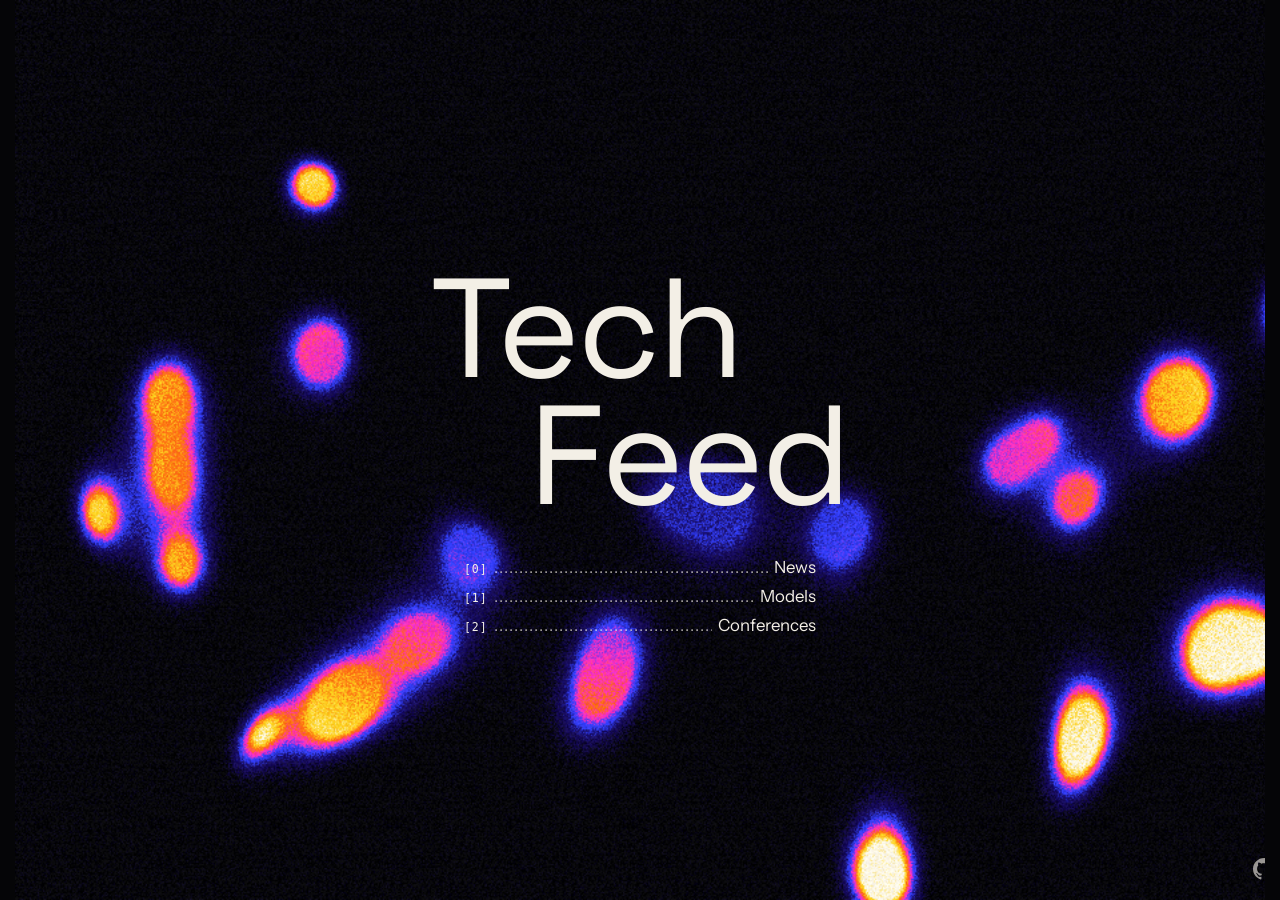
<file: site/index.html>
<!doctype html>
<html lang="en">
<head>
	<meta charset="utf-8">
	<meta name="viewport" content="width=device-width, initial-scale=1">
	<title>Tech Feed</title>
	<meta name="description" content="Stay close to what's next.">
	<!-- Link previews (WhatsApp, Telegram, Slack, X): one image for every page, made from the landing background. -->
	<meta property="og:type" content="website">
	<meta property="og:site_name" content="Tech Feed">
	<meta property="og:title" content="Tech Feed">
	<meta property="og:description" content="Stay close to what's next.">
	<meta property="og:url" content="https://christiansassi.github.io/tech-feed/">
	<meta property="og:image" content="https://christiansassi.github.io/tech-feed/assets/og.jpg">
	<meta property="og:image:type" content="image/jpeg">
	<meta property="og:image:width" content="1200">
	<meta property="og:image:height" content="630">
	<meta property="og:image:alt" content="Tech Feed, over glowing blobs on a dark background">
	<meta name="twitter:card" content="summary_large_image">
	<link rel="icon" href="assets/favicon.svg" type="image/svg+xml">
	<link rel="icon" href="assets/favicon.ico" sizes="16x16 32x32 48x48">
	<link rel="apple-touch-icon" href="assets/apple-touch-icon.png">
	<!-- Installable as an app: the manifest for Chrome, Edge and Android, the apple tags for iPhone before iOS 26. -->
	<link rel="manifest" href="manifest.webmanifest">
	<meta name="theme-color" content="#050507">
	<meta name="mobile-web-app-capable" content="yes">
	<meta name="apple-mobile-web-app-capable" content="yes">
	<meta name="apple-mobile-web-app-title" content="Tech Feed">
	<meta name="apple-mobile-web-app-status-bar-style" content="black">
	<link rel="preconnect" href="https://fonts.googleapis.com">
	<link rel="preconnect" href="https://fonts.gstatic.com" crossorigin>
	<link rel="stylesheet" href="https://fonts.googleapis.com/css2?family=Space+Grotesk&family=Instrument+Sans&display=swap">
	<link rel="stylesheet" href="assets/landing.css">
</head>
<body>
	<canvas class="field" data-shader="field-culture" data-bands="0" aria-hidden="true"></canvas>

	<main>
		<h1><span>Tech</span><span>Feed</span></h1>
		<nav class="toc" aria-label="Feeds">
			<a href="news/"><span class="num">[0]</span><span class="dots"></span><span class="label">News</span></a>
			<a href="models/"><span class="num">[1]</span><span class="dots"></span><span class="label">Models</span></a>
			<a href="conferences/"><span class="num">[2]</span><span class="dots"></span><span class="label">Conferences</span></a>
		</nav>
	</main>

	<a class="repo" href="https://github.com/christiansassi/tech-feed" target="_blank" rel="noopener" aria-label="Source code on GitHub"><svg aria-hidden="true" fill="currentColor" fill-rule="evenodd" viewBox="0 0 24 24" xmlns="http://www.w3.org/2000/svg"><path d="M12 0c6.63 0 12 5.276 12 11.79-.001 5.067-3.29 9.567-8.175 11.187-.6.118-.825-.25-.825-.56 0-.398.015-1.665.015-3.242 0-1.105-.375-1.813-.81-2.181 2.67-.295 5.475-1.297 5.475-5.822 0-1.297-.465-2.344-1.23-3.169.12-.295.54-1.503-.12-3.125 0 0-1.005-.324-3.3 1.209a11.32 11.32 0 00-3-.398c-1.02 0-2.04.133-3 .398-2.295-1.518-3.3-1.209-3.3-1.209-.66 1.622-.24 2.83-.12 3.125-.765.825-1.23 1.887-1.23 3.169 0 4.51 2.79 5.527 5.46 5.822-.345.294-.66.81-.765 1.577-.69.31-2.415.81-3.495-.973-.225-.354-.9-1.223-1.845-1.209-1.005.015-.405.56.015.781.51.28 1.095 1.327 1.23 1.666.24.663 1.02 1.93 4.035 1.385 0 .988.015 1.916.015 2.196 0 .31-.225.664-.825.56C3.303 21.374-.003 16.867 0 11.791 0 5.276 5.37 0 12 0z"></path></svg></a>

	<script src="assets/field.js"></script>
	<script src="assets/landing.js"></script>
</body>
</html>
</file>
<file: site/assets/landing.css>
/* Landing page layout: full-screen shader canvas with a centered title block. */

:root {
	--ink: #f3efe6;
	--ink-muted: rgba(243, 239, 230, 0.62);
	--ink-faint: rgba(243, 239, 230, 0.28);
	--ground: #050507;
	--font-title: "Space Grotesk", system-ui, sans-serif;
	--font-body: "Instrument Sans", system-ui, sans-serif;
	--font-mono: ui-monospace, "SF Mono", "JetBrains Mono", Menlo, Consolas, monospace;
	color-scheme: dark;
}

* {
	box-sizing: border-box;
}

html,
body {
	height: 100%;
}

/* Reserve the scrollbar space on both sides, so centered content keeps the same position whether or not a page scrolls. The track is transparent and the thumb takes the color of the divider lines. */
html {
	scrollbar-gutter: stable both-edges;
	scrollbar-color: var(--ink-faint) transparent;
}

body {
	margin: 0;
	background: var(--ground);
	color: var(--ink);
	font-family: var(--font-mono);
	overflow: hidden;
	-webkit-user-select: none;
	user-select: none;
}

body.no-webgl {
	background: radial-gradient(120% 70% at 20% 100%, #ff6a12 0%, #ff2ec2 18%, #3340ff 34%, #170b5c 50%, var(--ground) 70%);
}

canvas.field {
	position: fixed;
	inset: 0;
	width: 100%;
	height: 100%;
	display: block;
}

main {
	position: relative;
	min-height: 100%;
	display: grid;
	place-items: center;
	align-content: center;
	gap: 2.4rem;
	padding: 2rem 1rem;
	text-align: center;
}

.stamp {
	margin: 0;
	font-size: 0.72rem;
	font-weight: 600;
	letter-spacing: 0.14em;
	text-transform: uppercase;
	color: var(--ink);
	min-height: 1em;
}

h1 {
	margin: 0;
	font-family: var(--font-title);
	font-weight: 400;
	font-size: clamp(3.6rem, 11vw, 9rem);
	line-height: 0.9;
	letter-spacing: -0.02em;
	display: grid;
}

h1 span:first-child {
	justify-self: start;
	transform: translateX(-0.35em);
}

h1 span:last-child {
	justify-self: end;
	transform: translateX(0.35em);
}

/* Links touch and the space between them is padding, so the pointer never falls in a gap that would undo the hover dimming; the negative margin keeps the menu height. */
nav.toc {
	display: grid;
	width: min(22rem, 86vw);
	margin-block: -0.275rem;
	font-family: var(--font-body);
	font-size: 1.05rem;
}

nav.toc a {
	display: grid;
	grid-template-columns: auto 1fr auto;
	align-items: baseline;
	gap: 0.4rem;
	padding-block: 0.275rem;
	color: var(--ink);
	text-decoration: none;
}

nav.toc a .num {
	font-family: var(--font-mono);
	font-size: 0.72rem;
	letter-spacing: 0.08em;
}

nav.toc a .dots {
	overflow: hidden;
	white-space: nowrap;
	letter-spacing: 0.12em;
	color: var(--ink-muted);
}

nav.toc a .dots::before {
	content: "................................................................................................................................................................................................................................................";
}

nav.toc a {
	transition: opacity 0.25s ease;
}

/* Pointer hover dims the other links only where a pointer can hover; keyboard focus does it everywhere. */
nav.toc:has(a:focus-visible) a:not(:focus-visible) {
	opacity: 0.3;
}

@media (hover: hover) {
	nav.toc:has(a:hover, a:focus-visible) a:not(:hover, :focus-visible) {
		opacity: 0.3;
	}
}

nav.toc a[aria-disabled="true"] {
	color: var(--ink-faint);
	pointer-events: none;
}

nav.toc a[aria-disabled="true"] .dots {
	color: var(--ink-faint);
}

.repo {
	position: fixed;
	right: max(1.25rem, env(safe-area-inset-right));
	bottom: max(1.25rem, env(safe-area-inset-bottom));
	display: block;
	width: 1.4rem;
	height: 1.4rem;
	color: var(--ink-muted);
	transition: color 0.25s ease;
}

.repo svg {
	display: block;
	width: 100%;
	height: 100%;
}

.repo:focus-visible {
	color: var(--ink);
}

@media (hover: hover) {
	.repo:hover {
		color: var(--ink);
	}
}

@media (prefers-reduced-motion: reduce) {
	* {
		transition: none !important;
	}
}
</file>
